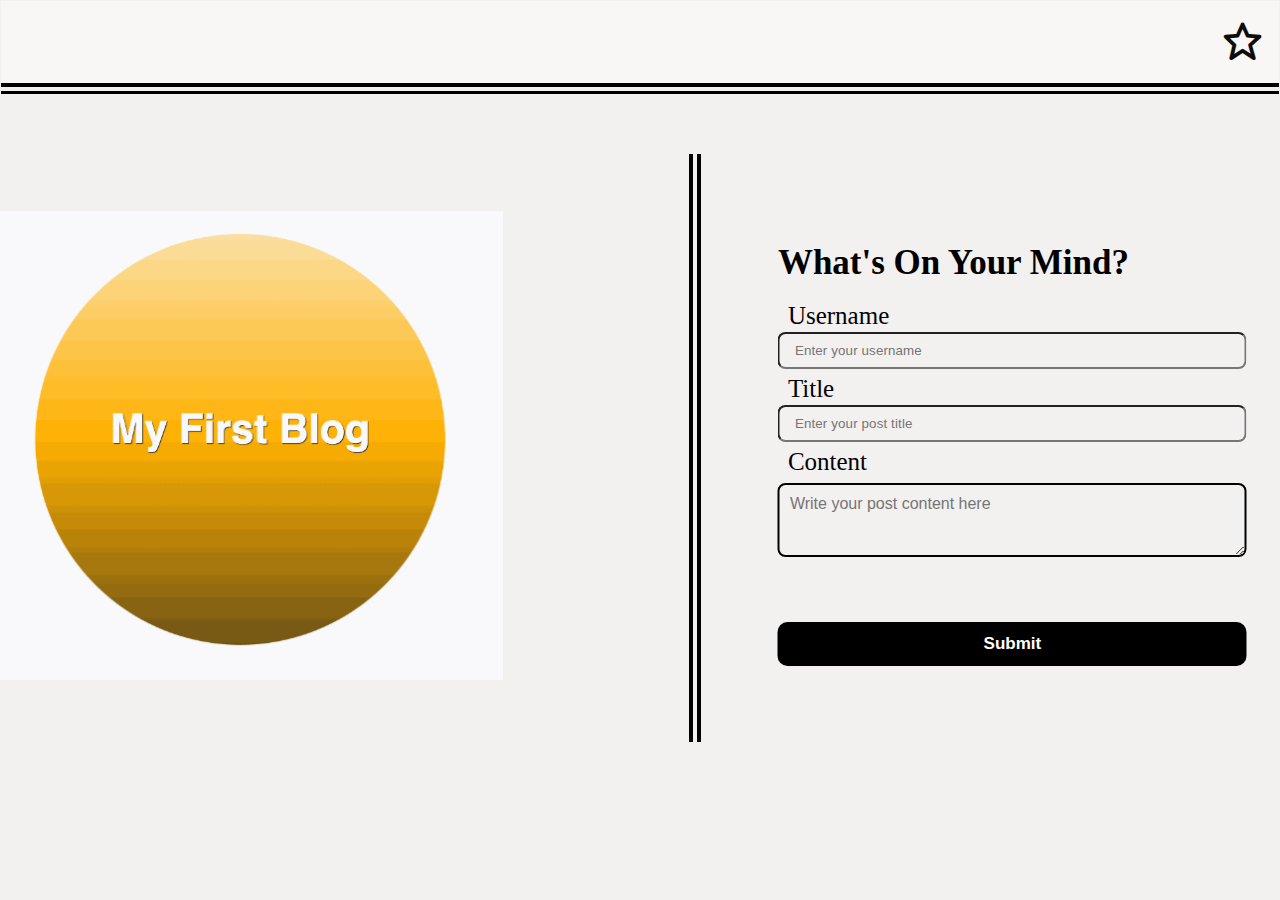
<file: index.html>
<!DOCTYPE html>
<html lang="en">

<head>
    <meta charset="UTF-8">
    <meta name="viewport" content="width=device-width, initial-scale=1.0">
    <title>My Personal Blog</title>
    <link rel="stylesheet" href="assets/css/styles.css">
    <link rel="stylesheet" href="assets/css/form.css">
    <link href='https://unpkg.com/boxicons@2.1.4/css/boxicons.min.css' rel='stylesheet'>
</head>

<body>
    <header class="header">
        <h1 class="no banner"></h1>
        <div class="button-group">
            <div class="bx bx-star" id="dark-mode-toggle"><span class="animate" style="--i:2;"></span></div>
        </div>
    </header>

    <section class="page" id="page">
        <!-- <div class="center-line"></div> -->
        </div>
        <div class="display-container">
            <div class="display">
                <img src="assets/Images/blog-image.png" alt="my personal blog image" class="display-img">

            </div>
        </div> 
        <section class="blog-section" id="blog-section">
            <!-- <h2 class="heading">What's On Your Mind?</h2> -->
            <form id="blog-form" action="#" method="POST">
                <h2 class="heading">What's On Your Mind?</h2>
                <div class="input-box">
                    <p class="inquiry">
                        <label>Username</label>
                        <input type="text" id="username" name="username" placeholder="Enter your username" required>
                    </p>

                    <p class="inquiry">
                        <label>Title</label>
                        <input type="text" id="title"  name="title" placeholder="Enter your post title" required>
                    </p>

                    <p class="inquiry">
                        <label>Content</label>
                        <textarea id="content" name="content" form="contentform" placeholder="Write your post content here" required></textarea>
                    </p>

                    <p class="button-box">
                        <button type="submit" class="button">Submit</button>
                    </p>
                </div>
            </form>
        </section>
    </section>

    <footer class="footer">
        <div class="footer-text">
        </div>
    </footer>

    <!-- <script src="assets/js/blog.js"></script> -->
    <script src="assets/js/form.js"></script>
    <script src="assets/js/logic.js"></script>
</body>

</html>
</file>
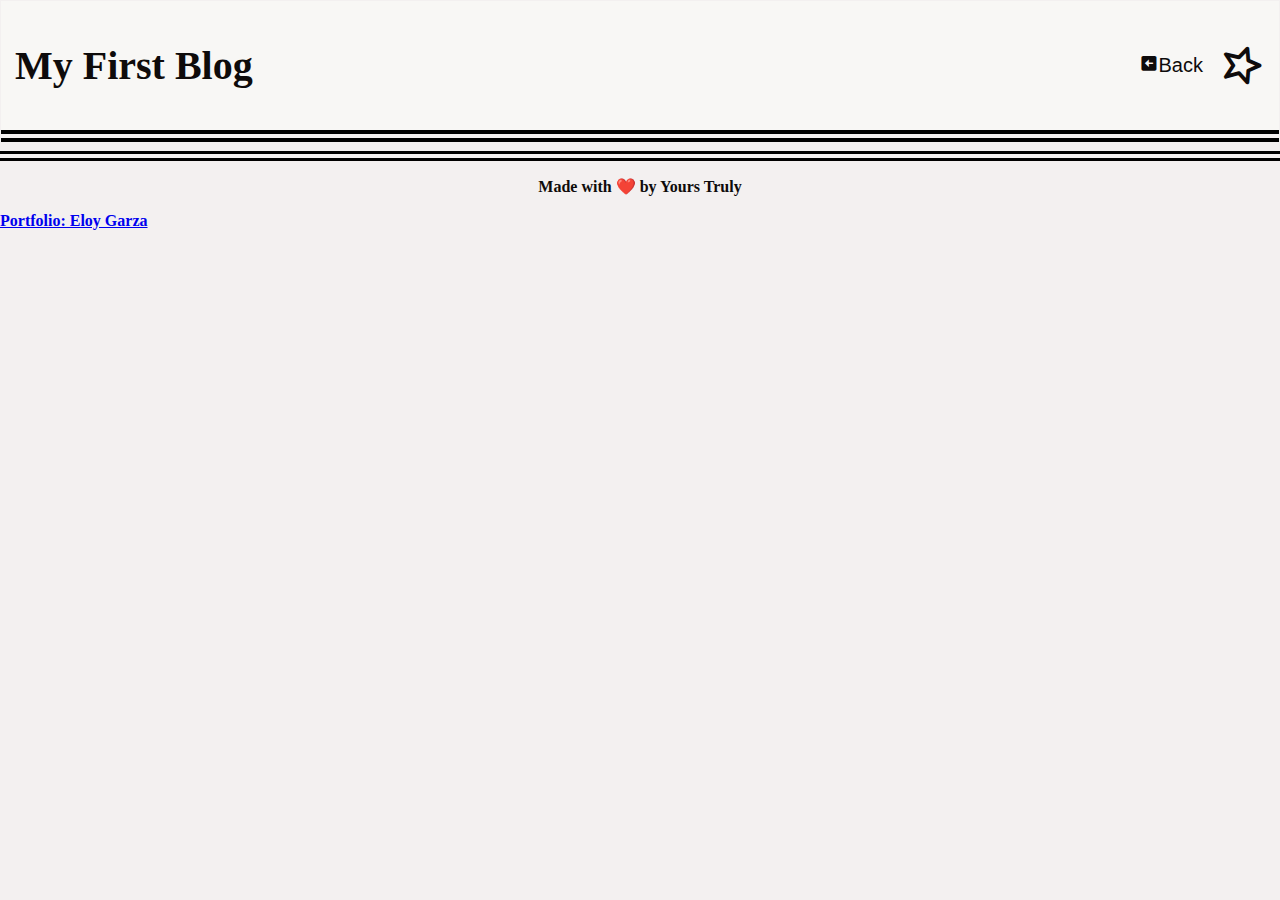
<file: blog.html>
<!DOCTYPE html>
<html lang="en">

<head>
    <meta charset="UTF-8">
    <meta name="viewport" content="width=device-width, initial-scale=1.0">
    <title>Blog</title>
    <link rel="stylesheet" href="assets/css/blog.css">
    <link rel="stylesheet" href="assets/css/form.css">
    <link rel="stylesheet" href="assets/css/styles.css">
    <link href='https://unpkg.com/boxicons@2.1.4/css/boxicons.min.css' rel='stylesheet'>

</head>
<body>
    <header class="header">
        <h1 class="banner">My First Blog</h1>
                <button id="back"><i class='bx bxs-left-arrow-square'></i>Back</button>
                <div class="bx bx-star bx-spin bx-rotate-90" id="dark-mode-toggle"><span class="animate" style="--i:2;"></span></div>
            </div>
    </header>

    <main>
        <div class="blogs">
            <div id="blog-list">
                <!-- Blog posts will be automatically populated here -->
            </div>
        </div>
    </main>
    <footer>
        <h3>Made with ❤️️ by Yours Truly</h3>
        <p>
        <a href="https://egarza0614.github.io/MyPortfolioSite">Portfolio: Eloy Garza</a>
        </p>
    </footer>
    <script src="assets/js/blog.js"></script>
    <script src="assets/js/form.js"></script>
    <script src="assets/js/logic.js"></script>
</body>
</html>
</file>
<file: assets/css/styles.css>
:root {
    --bg-color: #0f0e17;
    --second-bg-color: #f3f0f0;
    --text-color: #0e0b0b;
    --main-color: #f8f7f5;
}

.darkMode { /* To switch between light and dark mode*/
    --bg-color: #353434; /* darker background color */
    --second-bg-color: #383333; /* darker second background color */
    --text-color: #ffffff;
    --main-color: #353434;
    /* --background-image: var(--background-img-light); */
} 

body {
    margin: 0;
    padding: 0;
    display: flex;
    flex-direction: column;
    background-color: var(--second-bg-color);    
}

inquiry {
    position: relative;
    font-size: 16px;
    color: var(--text-color);
    font-weight: 600;
}
p, h3 {
    position: relative;
    font-size: 16px;
    color: var(--text-color);
    font-weight: 600;
}

textarea {
    width: 445px;
    height: 50px;
    padding: 10px;
    margin-bottom: 10px;
    border: 2px solid black;
    border-radius: 8px;
    font-family: Arial, Helvetica, sans-serif;
    font-size: 16px;
    background-color: var(--second-bg-color);
    color: var(--text-color);
    margin-top: 25px;
}

.header {
    background-color: var(--main-color);
    margin: 1px;
    padding: 14px;
    position: relative; /* allow relative positioning for pseudo-element */
    display: flex;
    justify-content: space-between;
    align-items: center;
}

.header::after {
    content: '';
    position: absolute;
    left: 0;
    bottom: -12px; /* adjust this value to control the distance of the border from the header */
    width: 100%;
    border-bottom: 12px double black; /* adjust the double line at the top */
    z-index: -1; /* make sure it's positioned behind the header content */
}

.banner { /* to adjust banner */
    position: relative;
    font-size: 40px;
    color: var(--text-color);
    font-weight: 600;
}

.button-group {
    display: flex;
    justify-content: space-between;
    align-items: center;
}

#back {
    display: none;
}

#dark-mode-toggle {
    position: relative;
    font-size: 45px;
    color: var(--text-color);
    cursor: pointer;
}

.center-line { /* adjust the double centerline */
    position: absolute;
    left: 37%;
    top: 91px;
    bottom: -425px;
    width: 0;
    border-left: 12px double black; /* adjust thickness and color as required */
    content: '';
}

.page {
    display: flex;
    background-color: var(--second-bg-color);
    flex-direction: row;
    justify-content: space-between;
    align-items: center;
    margin-top: 10px;
}

.display-container {
    margin: 50px auto;
    width: 100%;
    text-align: left;
    flex-wrap: wrap;
    /* min-height: calc(80vh - 80px); */
}

.display-img {
    max-width:80%;
} 

footer h3 {
    width: 100%;
    justify-content: space-around;
    display: grid;
    padding: 0px 0px;
    background: var(--second-bg-color);
}
</file>
<file: assets/css/form.css>
.blog-section {
    display: flex;
    flex-wrap: wrap;
    width: 47%;
    min-height: auto;
    background: var(--second-bg-color);
    margin: 60px;
    border-left: 12px double black;
}

.blog-section button {
    margin-top: 35px;
    background-color: black;
    border: 2px solid black;
    line-height: 0;
    font-size: 17px;
    font-weight: 600;
    display: inline-block;
    box-sizing: border-box;
    padding: 20px 15px;
    border-radius: 10px;
    color: white;
    position: relative;
    z-index: 1;
    cursor: pointer;
    align-items: center;
    width: 100%;
}

form {
    position: relative;
    display: inline-block;
    width: 100%;
    min-width: 500px;
    box-sizing: border-box;
    padding: 30px 25px;
    margin: 30px 0;
    left: 60%;
    transform: translate(-50%, 0);
}

.darkMode form {
    background-color: #0c0b0b;
    border: 2px solid rgb(238, 243, 238);
    
}

h2 {
    font-size: 35px;
    font-weight: bold;
    align-self:center
}

.darkMode h2 {
    color: var(--text-color);
}

.darkMode button {
    background-color: #404040;
    color: var(--text-color);
    border: 1px solid #181818;
}

.darkMode button:hover,
.darkMode button:focus {
    color: var(--text-color);
    background-color: #181818;
}

.darkMode label,
.darkMode footer,
.darkMode header {
    color: var(--text-color);
}

.darkMode input[type="text"] {
    border: 1px solid var(--bg-color);
    background-color: #404040;
    color: var(--text-color);
}

.darkMode input[type="text"]:focus {
    background: #181818;
    color: var(--text-color);
}

input[type="text"] {
    outline: none;
    background: none;
    color: black;
    margin-top: 20px;
    border-radius: 8px;
    width: 435px;
    height: 13px;
    padding: 10px 15px;
    letter-spacing: 0.01em;
    color: black;
}

input[type="text"]:valid {
    margin-top: 30px;
}

input[type="text"]:focus ~ label {
    transform: translate(0, -35px);
}

input[type="text"]:valid ~ label {
    text-transform:capitalize;
    font-style:normal;
    transform: translate(5px, -35px) scale(0.6);
}

label {
    transform-origin: left center;
    color: black;
    font-size: 25px; /* reduce username, title, content */
    font-weight: 400;
    box-sizing: border-box;
    padding: 25px 10px;
    display: block;
    position: absolute;
    margin-top: -35px; /* help increase or reduce margin */
    z-index: 2;
    pointer-events: none;
    transition: all 0.25s cubic-bezier(.53,.01,.35,1.5);
}
</file>
<file: assets/css/blog.css>
main {
    margin-top: 20px;
    border-bottom: 10px double black;
}

#back {
    position: absolute;
    display: inline;
    margin-right: 20px;
    right: 50px;
    font-size: 20px;
    cursor: pointer;
    background: transparent;
    border: none;
    color: var(--text-color);
}

.blogs {
    position: relative;
}

.blog-entry {
    border: 2px solid black;
    padding: 2px; /* adjusted for better spacing */
    margin: 20px; /* increased margin */
    background-color: var(--main-color); /*to change background color */
}

.blog-entry button.close-button {
    position: absolute;
    width: 30px;
    height: 30px;
    top: -10px;
    right: 10px;
    background-color: var(--text-color);
    font-size: 20px;
    text-align: center;
    display: none;
}

.blog-entry:hover button.close-button{
    background-color: white;
    border: 2px solid black;
    color: black;
    cursor: pointer;
    display: block;
}

.blog-entry:hover button.close-button:hover{
    background-color: rgba(13, 25, 131, 0.945);
    color: white;
}

/* additional styling for blog entry content */
.blog-entry h3 {
    margin-bottom: 10px; /* add margin below the title */
    margin-top: auto;
    border-bottom: 4px solid black; /* add a border below the title */
    margin-left: 3px;
    padding-bottom: 5px;
    color: var(--text-color);
    font-size: 18px; /* adjust font size */
    font-weight: 600; /* adjust font weight */
}

.blog-entry p {
    margin-bottom: 80px; /* add margin below each paragraph */
    margin-top: auto;
    margin-left: 3px;
    color: var(--text-color);
    font-size: 18px;; /* adjust font size */
    font-weight: 600; /* adjust font weight */
    
}

.blog-entry .postedby {
    margin-top: auto;
    margin-bottom: 0;
    font-size: 18px;
    font-weight: 600;
}

.footer h3 {
    display:flex;
    text-align: center;
    align-self: baseline;
}
</file>
